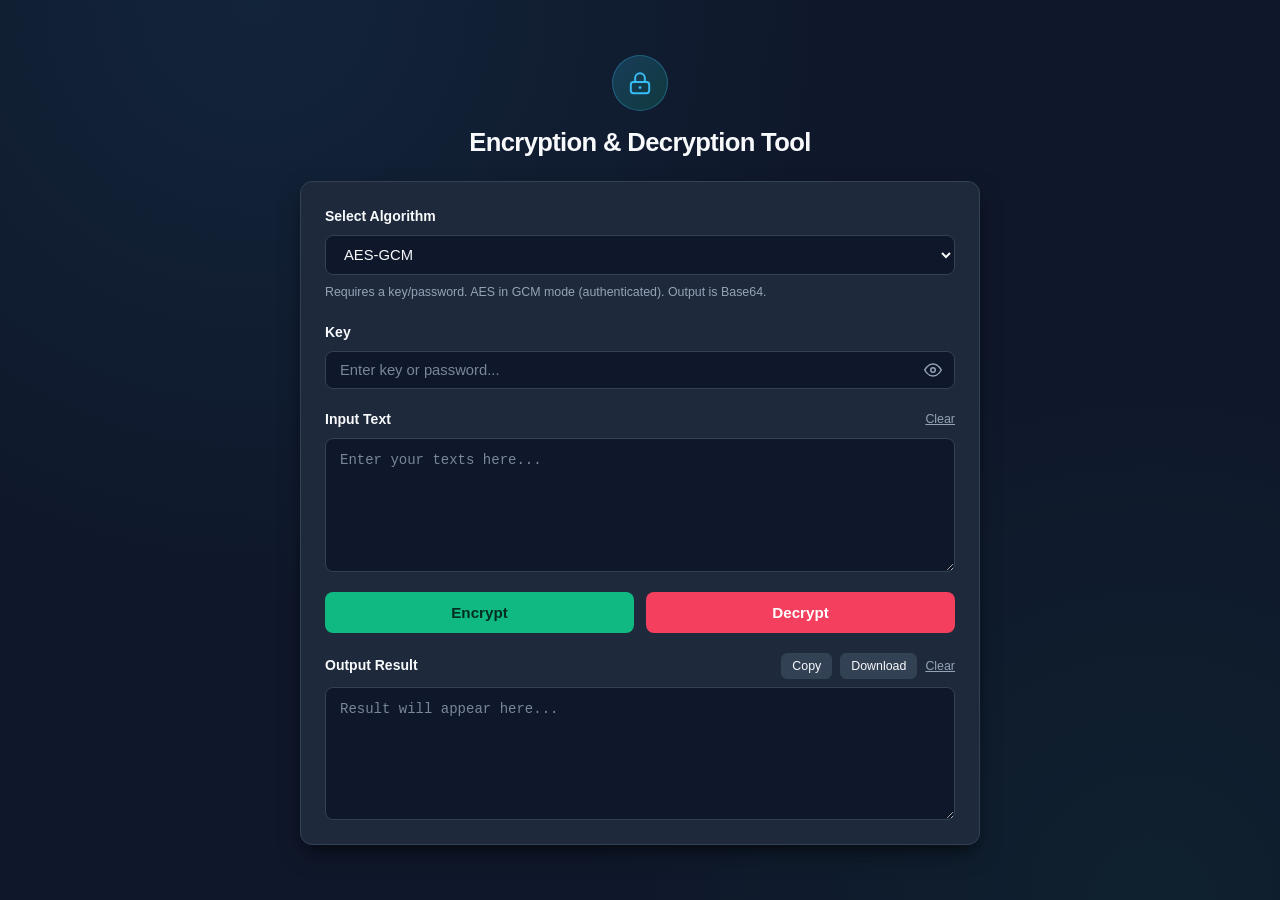
<file: index.html>
<!DOCTYPE html>
<html lang="en">
<head>
  <meta charset="UTF-8">
  <meta name="viewport" content="width=device-width, initial-scale=1.0">
  <title>Encryption &amp; Decryption Tool</title>
  <link rel="icon" href="data:,">
  <link rel="stylesheet" href="style.css">
  <script src="script.js" defer></script>
</head>
<body>
  <div class="app-container">
    <header class="app-header">
      <div class="logo-wrapper" aria-hidden="true">
        <svg class="logo-icon" viewBox="0 0 24 24" fill="none" stroke="currentColor" stroke-width="1.8" stroke-linecap="round" stroke-linejoin="round">
          <rect x="3.5" y="11" width="17" height="10.5" rx="2.5"></rect>
          <path d="M7.5 11V7.5a4.5 4.5 0 0 1 9 0V11"></path>
          <circle cx="12" cy="16.2" r="1.3" fill="currentColor" stroke="none"></circle>
        </svg>
      </div>
      <h1 class="app-title">Encryption &amp; Decryption Tool</h1>
    </header>

    <main class="crypto-card">
      <div class="control-group">
        <label for="algorithm-select" class="input-label">Select Algorithm</label>
        <select id="algorithm-select" class="form-control">
          <option value="aes_cbc">AES-CBC</option>
          <option value="aes_ctr">AES-CTR</option>
          <option value="aes_gcm" selected>AES-GCM</option>
          <option value="autokey">Autokey Cipher</option>
          <option value="chacha20">ChaCha20-Poly1305</option>
          <option value="columnar">Columnar Transposition Cipher</option>
          <option value="fernet">Fernet Encryption</option>
          <option value="playfair">Playfair Cipher</option>
          <option value="vigenere">Vigenère Cipher</option>
        </select>
        <p id="algorithm-hint" class="field-hint"></p>
      </div>

      <div class="control-group" id="key-group">
        <label for="key-input" class="input-label">Key</label>
        <div class="key-input-wrapper">
          <input type="password" id="key-input" class="form-control"
                 placeholder="Enter key or password..."
                 autocomplete="new-password" autocapitalize="off" spellcheck="false">
          <button type="button" id="toggle-key-btn" class="icon-button"
                  title="Show key" aria-label="Show key" aria-pressed="false">
            <svg id="icon-eye" viewBox="0 0 24 24" fill="none" stroke="currentColor" stroke-width="2" stroke-linecap="round" stroke-linejoin="round" aria-hidden="true">
              <path d="M1 12s4-8 11-8 11 8 11 8-4 8-11 8-11-8-11-8z"></path>
              <circle cx="12" cy="12" r="3"></circle>
            </svg>
            <svg id="icon-eye-off" viewBox="0 0 24 24" fill="none" stroke="currentColor" stroke-width="2" stroke-linecap="round" stroke-linejoin="round" aria-hidden="true" hidden>
              <path d="M17.94 17.94A10.07 10.07 0 0 1 12 20c-7 0-11-8-11-8a18.45 18.45 0 0 1 5.06-5.94M9.9 4.24A9.12 9.12 0 0 1 12 4c7 0 11 8 11 8a18.5 18.5 0 0 1-2.16 3.19m-6.72-1.07a3 3 0 1 1-4.24-4.24"></path>
              <line x1="1" y1="1" x2="23" y2="23"></line>
            </svg>
          </button>
        </div>
      </div>

      <div class="control-group">
        <div class="label-row">
          <label for="text-input" class="input-label">Input Text</label>
          <button type="button" id="clear-input-btn" class="text-link-btn">Clear</button>
        </div>
        <textarea id="text-input" class="form-control textarea-control" rows="5"
                  placeholder="Enter your texts here..." spellcheck="false" autocomplete="off"></textarea>
      </div>

      <div class="actions-row">
        <button type="button" id="encrypt-btn" class="btn btn-encrypt">Encrypt</button>
        <button type="button" id="decrypt-btn" class="btn btn-decrypt">Decrypt</button>
      </div>

      <div id="status-message" class="status-message hidden" role="status" aria-live="polite"></div>

      <div class="control-group output-group">
        <div class="label-row">
          <label for="text-output" class="input-label">Output Result</label>
          <div class="output-actions">
            <button type="button" id="copy-btn" class="btn-sm btn-secondary">Copy</button>
            <button type="button" id="download-btn" class="btn-sm btn-secondary">Download</button>
            <button type="button" id="clear-output-btn" class="text-link-btn">Clear</button>
          </div>
        </div>
        <textarea id="text-output" class="form-control textarea-control" rows="5" readonly
                  placeholder="Result will appear here..." spellcheck="false"></textarea>
      </div>
    </main>
  </div>
</body>
</html>
</file>
<file: style.css>
:root {
  --bg-color: #0f172a;
  --card-bg: #1e293b;
  --border-color: #334155;
  --text-main: #f8fafc;
  --text-muted: #94a3b8;
  --input-bg: #0f172a;

  --accent-blue: #38bdf8;
  --encrypt-green: #10b981;
  --encrypt-green-hover: #059669;
  --decrypt-red: #f43f5e;
  --decrypt-red-hover: #e11d48;

  --secondary-btn-bg: #334155;
  --secondary-btn-hover: #475569;

  --error-bg: rgba(244, 63, 94, 0.15);
  --error-text: #fb7185;
  --success-bg: rgba(16, 185, 129, 0.15);
  --success-text: #34d399;

  --radius-lg: 12px;
  --radius-md: 8px;
  --radius-sm: 6px;

  --shadow-main: 0 10px 25px -5px rgba(0, 0, 0, 0.5), 0 8px 10px -6px rgba(0, 0, 0, 0.3);

  color-scheme: dark;
}

* {
  box-sizing: border-box;
  margin: 0;
  padding: 0;
}

[hidden] {
  display: none !important;
}

button,
input,
select,
textarea {
  font-family: inherit;
}

body {
  font-family: 'Inter', -apple-system, BlinkMacSystemFont, "Segoe UI", Roboto, sans-serif;
  background-color: var(--bg-color);
  background-image: radial-gradient(circle at 20% 0%, rgba(56, 189, 248, 0.08), transparent 45%),
                    radial-gradient(circle at 90% 100%, rgba(16, 185, 129, 0.06), transparent 40%);
  background-attachment: fixed;
  color: var(--text-main);
  min-height: 100vh;
  display: flex;
  justify-content: center;
  align-items: center;
  padding: 24px 16px;
  line-height: 1.5;
}

.app-container {
  width: 100%;
  max-width: 680px;
  display: flex;
  flex-direction: column;
  gap: 20px;
}

.app-header {
  text-align: center;
  display: flex;
  flex-direction: column;
  align-items: center;
}

.logo-wrapper {
  width: 56px;
  height: 56px;
  background: linear-gradient(135deg, rgba(56, 189, 248, 0.2), rgba(16, 185, 129, 0.2));
  border: 1px solid rgba(56, 189, 248, 0.3);
  border-radius: 50%;
  display: flex;
  align-items: center;
  justify-content: center;
  margin-bottom: 12px;
}

.logo-icon {
  width: 26px;
  height: 26px;
  color: var(--accent-blue);
}

.app-title {
  font-size: 1.6rem;
  font-weight: 700;
  letter-spacing: -0.025em;
  color: var(--text-main);
}

.crypto-card {
  background-color: var(--card-bg);
  border: 1px solid var(--border-color);
  border-radius: var(--radius-lg);
  padding: 24px;
  box-shadow: var(--shadow-main);
  display: flex;
  flex-direction: column;
  gap: 20px;
}

.control-group {
  display: flex;
  flex-direction: column;
  gap: 8px;
}

.label-row {
  display: flex;
  justify-content: space-between;
  align-items: center;
  flex-wrap: wrap;
  gap: 8px;
}

.input-label {
  font-size: 0.875rem;
  font-weight: 600;
  color: var(--text-main);
}

.field-hint {
  font-size: 0.775rem;
  color: var(--text-muted);
  min-height: 1.2em;
}

.form-control {
  width: 100%;
  background-color: var(--input-bg);
  border: 1px solid var(--border-color);
  border-radius: var(--radius-md);
  padding: 10px 14px;
  color: var(--text-main);
  font-size: 0.925rem;
  outline: none;
  transition: border-color 0.2s, box-shadow 0.2s;
}

.form-control::placeholder {
  color: var(--text-muted);
  opacity: 0.8;
}

.form-control:focus {
  border-color: var(--accent-blue);
  box-shadow: 0 0 0 3px rgba(56, 189, 248, 0.15);
}

.form-control option {
  background-color: var(--card-bg);
  color: var(--text-main);
}

.textarea-control {
  resize: vertical;
  min-height: 110px;
  font-family: 'Fira Code', 'Consolas', 'Courier New', monospace;
  font-size: 0.875rem;
  line-height: 1.6;
}

.key-input-wrapper {
  position: relative;
  display: flex;
  align-items: center;
}

.key-input-wrapper .form-control {
  padding-right: 44px;
}

.icon-button {
  position: absolute;
  right: 6px;
  background: transparent;
  border: none;
  color: var(--text-muted);
  width: 32px;
  height: 32px;
  border-radius: var(--radius-sm);
  cursor: pointer;
  display: flex;
  align-items: center;
  justify-content: center;
  transition: color 0.2s, background-color 0.2s;
}

.icon-button svg {
  width: 18px;
  height: 18px;
}

.icon-button:hover {
  color: var(--text-main);
  background-color: rgba(255, 255, 255, 0.05);
}

.actions-row {
  display: grid;
  grid-template-columns: 1fr 1fr;
  gap: 12px;
}

.btn {
  padding: 12px 18px;
  border-radius: var(--radius-md);
  border: none;
  font-weight: 600;
  font-size: 0.95rem;
  cursor: pointer;
  display: flex;
  align-items: center;
  justify-content: center;
  gap: 8px;
  transition: background-color 0.2s, transform 0.1s, opacity 0.2s;
}

.btn:active:not(:disabled) {
  transform: scale(0.98);
}

.btn:disabled {
  opacity: 0.6;
  cursor: not-allowed;
}

.btn-encrypt {
  background-color: var(--encrypt-green);
  color: #022c22;
}

.btn-encrypt:hover:not(:disabled) {
  background-color: var(--encrypt-green-hover);
  color: #ffffff;
}

.btn-decrypt {
  background-color: var(--decrypt-red);
  color: #ffffff;
}

.btn-decrypt:hover:not(:disabled) {
  background-color: var(--decrypt-red-hover);
}

.btn-sm {
  padding: 5px 10px;
  font-size: 0.775rem;
  border-radius: var(--radius-sm);
}

.btn-secondary {
  background-color: var(--secondary-btn-bg);
  color: var(--text-main);
  border: 1px solid var(--border-color);
  cursor: pointer;
  transition: background-color 0.2s;
}

.btn-secondary:hover {
  background-color: var(--secondary-btn-hover);
}

.text-link-btn {
  background: none;
  border: none;
  color: var(--text-muted);
  font-size: 0.775rem;
  cursor: pointer;
  text-decoration: underline;
}

.text-link-btn:hover {
  color: var(--text-main);
}

.btn:focus-visible,
.btn-sm:focus-visible,
.icon-button:focus-visible,
.text-link-btn:focus-visible {
  outline: 2px solid var(--accent-blue);
  outline-offset: 2px;
}

.output-actions {
  display: flex;
  align-items: center;
  gap: 8px;
}

.status-message {
  padding: 10px 14px;
  border-radius: var(--radius-md);
  font-size: 0.85rem;
  font-weight: 500;
  display: flex;
  align-items: center;
  gap: 8px;
}

.status-message.hidden {
  display: none;
}

.status-message.error {
  background-color: var(--error-bg);
  color: var(--error-text);
  border: 1px solid rgba(244, 63, 94, 0.3);
}

.status-message.success {
  background-color: var(--success-bg);
  color: var(--success-text);
  border: 1px solid rgba(16, 185, 129, 0.3);
}

@media (max-width: 480px) {
  body {
    align-items: flex-start;
    padding: 16px 12px;
  }

  .app-title {
    font-size: 1.35rem;
  }

  .crypto-card {
    padding: 18px;
  }

  .actions-row {
    grid-template-columns: 1fr;
  }

  .form-control {
    font-size: 16px;
  }
}
</file>
